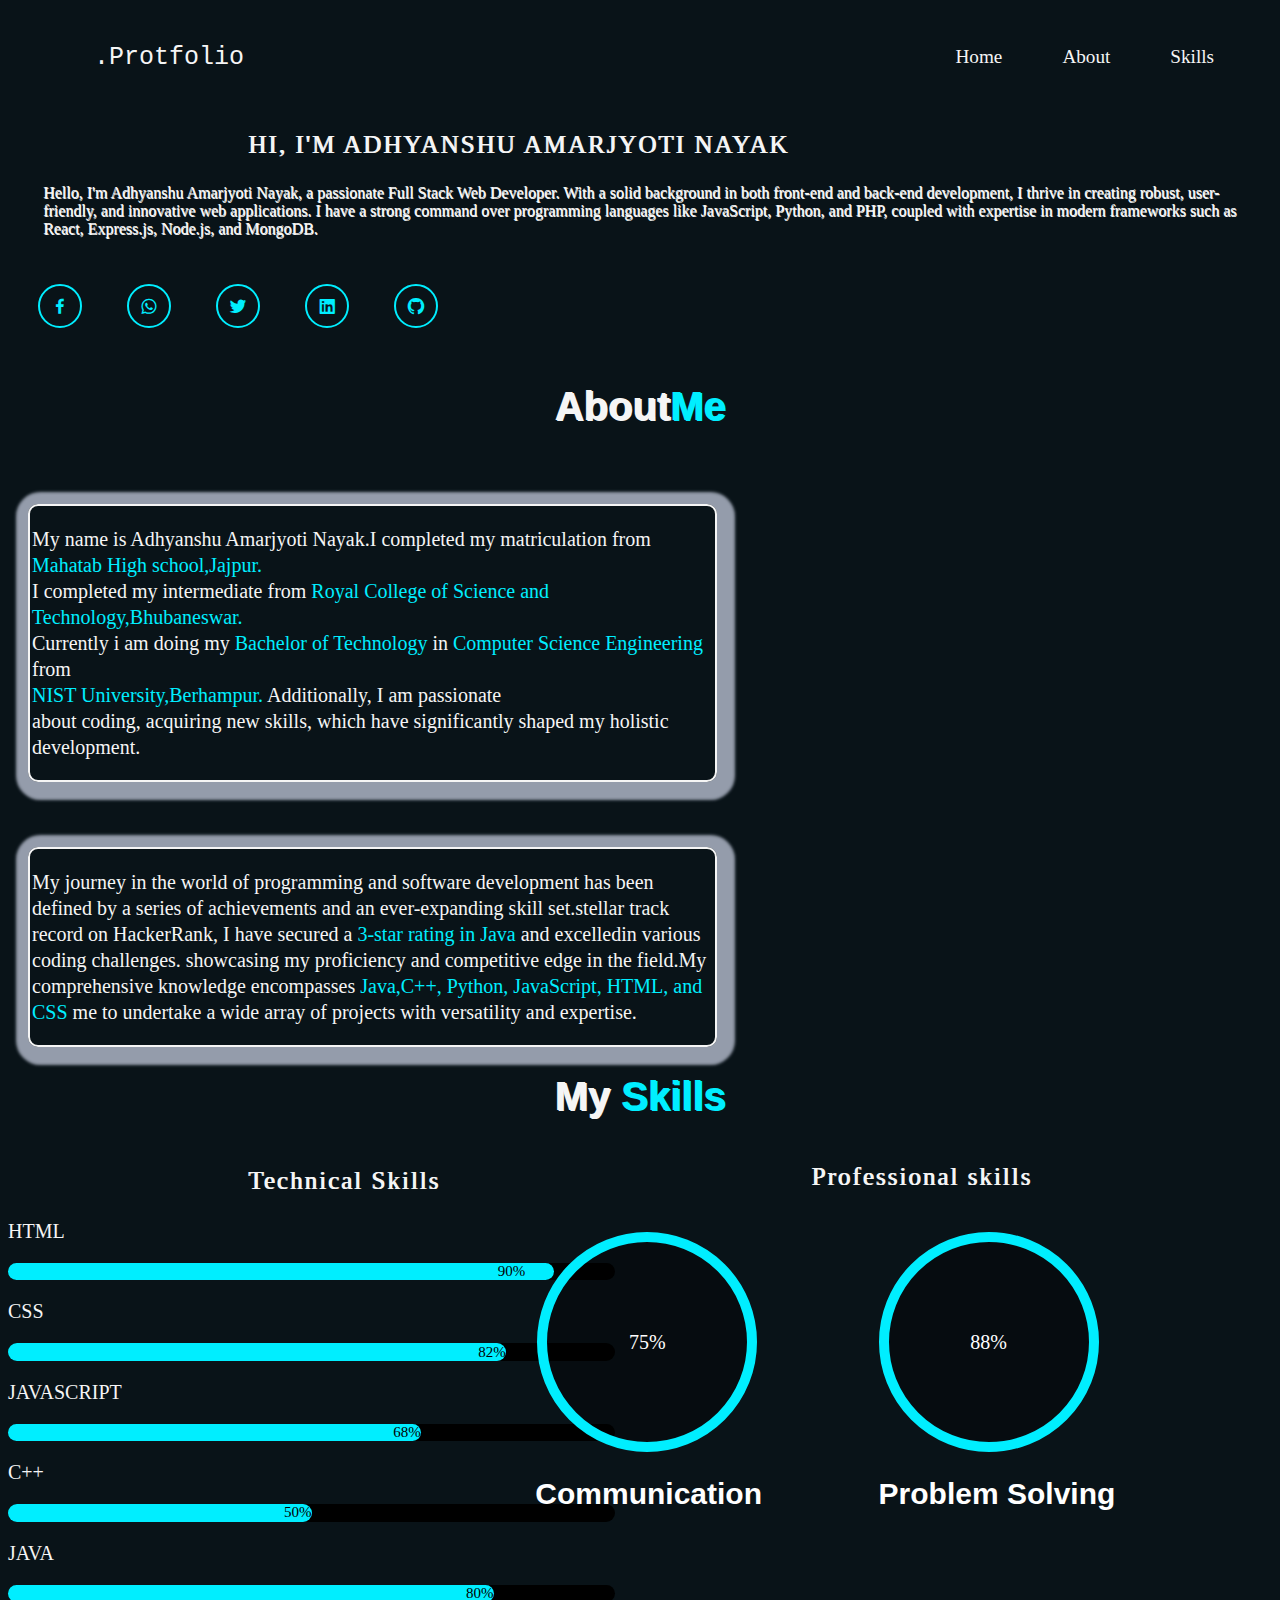
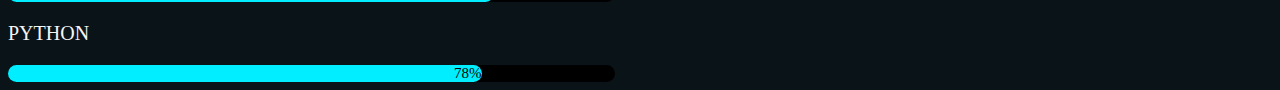
<file: index.html>
<!DOCTYPE html>
<html lang="en">
  <head>
    <meta charset="UTF-8" />
    <meta name="viewport" content="width=device-width, initial-scale=1.0" />
    <title>PROTFOLIO</title>
    <link
      href="https://unpkg.com/boxicons@2.1.4/css/boxicons.min.css"
      rel="stylesheet"
    />
    <link
      rel="stylesheet"
      href="https://cdnjs.cloudflare.com/ajax/libs/font-awesome/6.4.2/css/all.min.css"
    />
    <link rel="stylesheet" href="style.css" />
  </head>

  <body>
    <header>
       <main>
        <section id="root">
      <nav class="navbar">
        <ul>
          <li class="formob"><a href="#">Skills</a></li>
          <li class="formob"><a href="#">About</a></li>
          <li class="formob"><a href="#">Home </a></li>

          <div class="prot">.Protfolio</div>
        </ul>
      </nav>
    </header>
     
    <div class="paragraph">
      <p id="para">HI, I'M ADHYANSHU AMARJYOTI NAYAK</p>
    </div>
    <div>
      <p id="intro">
        Hello, I'm Adhyanshu Amarjyoti Nayak, a passionate Full Stack Web Developer. With a
        solid background in both front-end and back-end development, I thrive in
        creating robust, user-friendly, and innovative web applications. I have
        a strong command over programming languages like JavaScript, Python, and
        PHP, coupled with expertise in modern frameworks such as React,
        Express.js, Node.js, and MongoDB.
      </p>
    </div>

    <div class="home-sci">
      <a href="#"><i class="bx bxl-facebook"></i></a>
      <a href="#"><i class="bx bxl-whatsapp"></i></a>
      <a href="#"><i class="bx bxl-twitter"></i></a>
      <a href="#"><i class="bx bxl-linkedin-square"></i></a>
      <a href="#"><i class="bx bxl-github"></i></a>
    </div>
  </section>
       <section id="root2">
        <h1>About<span>Me</span></h1>
         
        <div class="para">
<p>My name is Adhyanshu Amarjyoti Nayak<span></span>.I completed my matriculation from 
<span>Mahatab High school,Jajpur.</span><br>I completed my intermediate from  <span>Royal College of Science and Technology,Bhubaneswar. </span>
<br>Currently i am doing my <span>Bachelor of Technology </span> in  <span> Computer Science Engineering</span>  from
<br><span>NIST University,Berhampur.</span>
Additionally,  I am passionate<br>about coding, acquiring new skills, which have significantly shaped my holistic development.</p>
          </div>
          <div class="para1">
           <p>My journey in the world of programming and software development has been defined by a series of achievements
              and an ever-expanding skill set.stellar track record on HackerRank, I have secured a <span>3-star rating in  Java</span> and
              excelledin various coding challenges.
              showcasing my proficiency and competitive edge in the field.My comprehensive knowledge encompasses <span> Java,C++, 
              Python, JavaScript, HTML, and CSS</span> me to undertake a wide array of projects with versatility and expertise.
              </p>
                 
          </div>
       </section>
           <section id="root3">
            <div class="heading">
              <div class="head">
            <h1>My <span>Skills</span></h1> 
               </div>
          <div>
          <p id="para">Technical Skills</p>
          <p id="para1">Professional skills</p>
            <div class="cont">
                <p class="paratwo communication">75%</p>
                  <h2 class="id">Communication</h2>
            </div>
                 <div class="cont1">
               <p class="paratwo1 communication">88%</p>
                  <h2 class="ido">Problem Solving</h2>
                 </div>
            
        <p>HTML</p> 
        <div class="container"> 
            <div class="skill html">90%</div> 
        </div> 
      
        <p>CSS</p> 
        <div class="container"> 
            <div class="skill css">82%</div> 
        </div> 
        <p>JAVASCRIPT</p> 
        <div class="container"> 
            <div class="skill javascript">68%</div> 
        </div> 
        <p>C++</p> 
        <div class="container"> 
            <div class="skill cplus">50%</div> 
        </div> 
        <p>JAVA</p> 
        <div class="container"> 
            <div class="skill java">80%</div> 
        </div> 
        <p>PYTHON</p> 
        <div class="container"> 
            <div class="skill python">78%</div> 
        </div> 
           </section>
</main>
  </body>
</html>
</file>
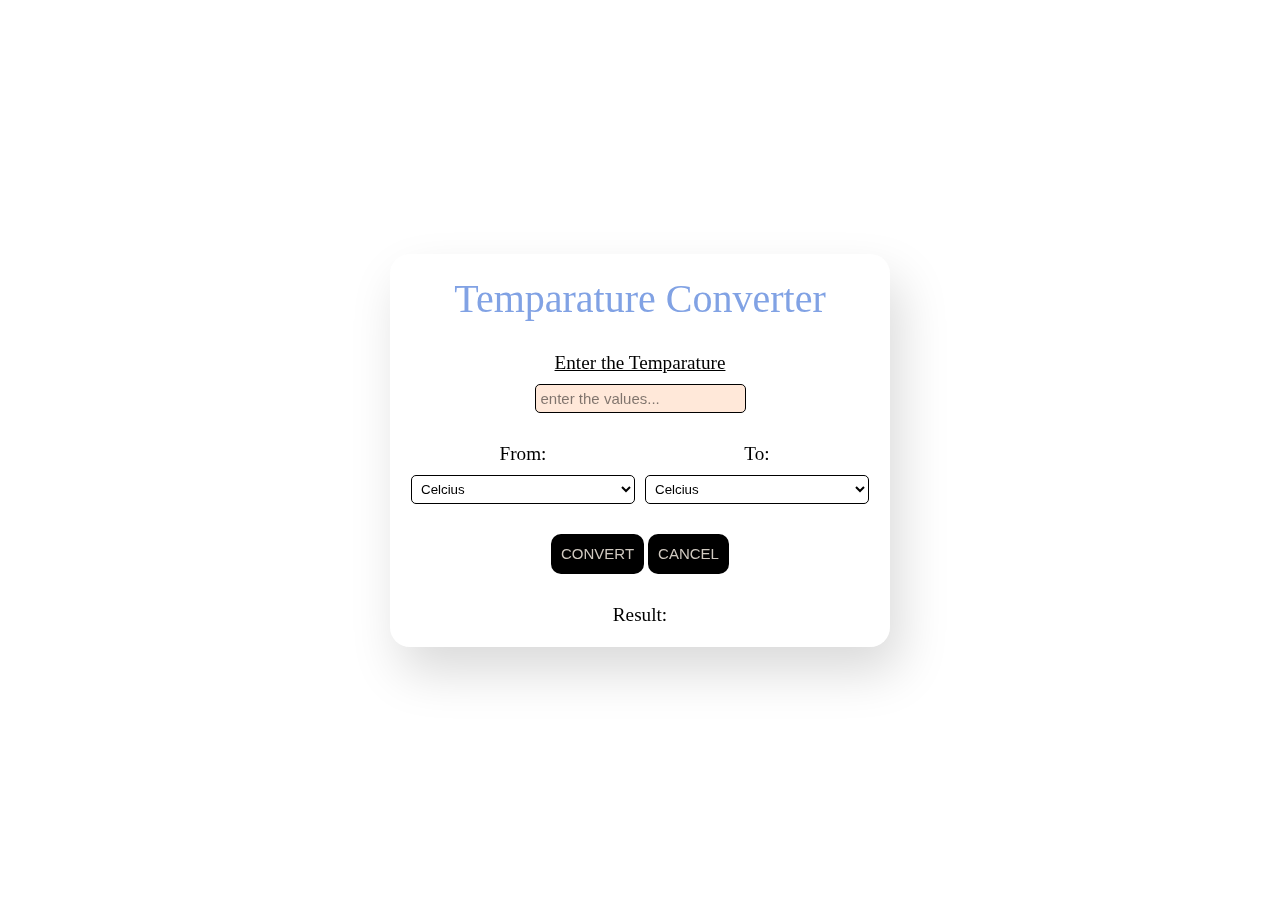
<file: temperature.html>
<!DOCTYPE html>
<html lang="en">
<head>
    <meta charset="UTF-8">
    <meta name="viewport" content="width=device-width, initial-scale=1.0">
    <link rel="stylesheet" href="temperature.css">
    <title>Temparature Converter</title>
</head>
<body>
    <section>
        <div class="container"></div>
        <div class="dashboard">
            <h2>Temparature Converter</h2>
            <div class="value">
               <label for="Fahrenheit"><u>Enter the Temparature</u></label><br>
                <input type="number" name="temp" placeholder="enter the values..." id="values">
            </div>
            <div class="choices">
                <div>
                    <label for="type">From:</label>
                    <select name="type" id="temp1">
                        <option value="celcius">Celcius</option>
                        <option value="fahrenheit">Fahrenheit</option>
                        <option value="kelvin">Kelvin</option>
                    </select>
                </div>
                <div>
                    <label for="type">To:</label>
                    <select name="type" id="temp2">
                        <option value="celcius">Celcius</option>
                        <option value="fahrenheit">Fahrenheit</option>
                        <option value="kelvin">Kelvin</option>
                    </select>
                </div>
            </div>
            <div>
                <button type="submit" id="btn" onclick="temperature()">Convert</button>
                <button type="submit" id="btn" onclick="reset()">Cancel</button>
            </div>
            <div class="resultss">
                <label for="result">Result:</label>
                <div id="result"></div>
            </div>
        </div>
    </section>
    <script src="temperature.js"></script>
</body>
</html>
</file>
<file: style.css>
/* CSS for Home Section*/


 .root{
    padding: 0px;
    margin: 0px;
}
.navbar 
{
  
   width:97%;
   height: 30%;
 /*  border: 2px solid blue;*/
   border-radius: 5px;
   padding: 3px 6px;
   margin:12px; 
/*  background-color:rgb(105,105,105);*/
   
}
.navbar ul
{
   
   overflow: auto;
   margin: 8px;
}
.navbar li
{
    
    float: right;
    list-style: none;
    font-size: larger;
    padding: 10px;
    margin: 13px 20px;
    color: whitesmoke;
}
 .navbar li a
 {
     
     color: whitesmoke;
     text-decoration: none;
 }
  .prot
 {
    float:left;
    margin:20px;
    list-style: none;
    font-size: 25px;
    font-family:'Courier New', Courier, monospace;
    color: whitesmoke;
 }
body
 {
     background-color:rgba(0, 10, 16, 0.966);
     
 }

  .navbar li:hover{
      background-color:black;
      cursor:pointer;
  }
   .source
   {
     display: flex; 
     border-radius:50%;
     width: 300px;
     height: 300px;
     float: right;
     margin-right: 210px;
     margin-top: 50px;
     border: 10px solid rgb(0,255,255);
     
   }
 #para
 {
    
    font-family:Verdana;
    font-size:30px;
    color: whitesmoke;
    margin-top:4.4em;
    margin-left: 3.6em;
    text-shadow: 2.2px 2.2px whitesmoke;
 }
  #para1
  {
    display: flex; 
    font-family:Verdana;
    font-size:larger;
    color: whitesmoke;
    margin-top:-0.5em;
    margin-left: 5.7em;
  }
     #inline
   { 
     display: flex;
    font-family:Verdana;
    font-size:larger;
    color:rgb(0,255,255);
    margin-top:-0.2em;
    margin-left: -0.2px;
    text-shadow: 2px 2px rgb(0,255,255);
   }
    #intro
    {
    display: flex; 
    font-family:Verdana;
    font-size:16px;
    color:whitesmoke;
    margin-left: 2.2em;
    text-shadow: 0.7px 0.7px whitesmoke;
    }
      .home-sci{
          display: flex;
      }
      .home-sci a{
        display: inline-flex;
        justify-content: center;
        align-items: center;
        width: 40px;
        height: 40px;
        background: transparent;
        border: 2px solid #0ef;
        border-radius:50%;
        font-size: 20px;
        color: #0ef;
        text-decoration: none;
        margin:30px 15px 30px 30px;
        
      }
       .home-sci a:hover
       {
           background: #0ef;
           color:#081b29;
           box-shadow: 0 0 20px #0ef;

       }
         .navbar .show{
              float: right;
              list-style:none;
              color: white;
              position:absolute;
              display:none;
         }
            .sidebar{
                  position: absolute;
                  top: 0;
                  right: 0;
                  height: 15vh;
                  width: 100vw;
                  z-index: 99;
                  background-color:rgba(255, 255, 255, 0.219);
                  backdrop-filter: blur(10px);
                  display: none;
                  flex-direction: row;
                  
            }
              .sidebar li{
                    width: 100%;
              }
                .sidebar a{
                      width: 100%;
                }
                  
           @media screen and (max-width:1075px) {
                 .source{
                      margin-right: 23px;
                 }
                 
           }
          
            
           
           @media screen and (max-width:908px) {
            .source{
                      width: 250px;
                      height: 250px;
                      margin-top: 60px;
            }
            
      }
            @media screen and (max-width:721px) {
            .prot{
                font-size: 20px;
                margin-left: 10px;
                margin-top: 23px;
            }
              .source{
                  margin-top: 55px;
              }
             
      }
                 @media screen and (max-width:680px) {
            .prot{
                 margin-top: 23px;
                 margin-left: -1px;
            }
           
      }
                  @media screen and (max-width:669px) {
                  .navbar li{
                      font-size: medium;
                   }
                      .prot{
                        margin-top: 19px;
                        margin-left: -20px;
                      }
                     
             }      
                     @media screen and (max-width:615px)
                      
                 {
                      .prot{
                           margin-top: -41px;
                      }
                      
                  }
                     @media screen and (max-width:430px){
                                   
                                .formob{
                                  display: none;
                               }      
                                 .navbar .show{
                                  display: block;
                                  right: 0;
                                 }
                                .prot{
                                display: block;
                                position: absolute; 
                                left: 0;
                            }
                                 #intro{
                                 text-shadow: none;
                                 font-size: 20px;
                                 }
                              
                     }    
                             @media screen and (max-width:320px){
                                 
                                          .home-sci a{
                                           font-size: 20px;
                                           margin-left: 1px;
                                     }
                                           .source{
                                            width: 230px;
                                            height: 230px;
                                        }
                                             #intro{
                                             text-shadow: none;
                                             font-size: 20px;
                                 }  
                              }
                    /*CSS for about section*/
                      
                  
                  
                  
                  
                   
                    h1{
                         color: whitesmoke;
                         text-align: center;
                         font-size: 2.7em;
                         font-family:'Franklin Gothic Medium', 'Arial Narrow', Arial, sans-serifsans-serif;
                         
                      }
                      span{
                            color: #0ef;
                      }
                        p{
                            color: whitesmoke;
                        }
                          .para{
                              margin-top: 75px;
                              margin-left: 20px;
                              font-size: larger;
                              line-height: 1.3;
                              border: 2px solid whitesmoke;
                              border-radius: 10px;
                              width: 54%;
                              padding-left: 2px;
                              box-shadow: 3px 3px 3px 15px rgb(148, 156, 171);
                          }
                           .para1{
                            margin-top: 65px;
                            margin-left: 20px;
                            font-size: larger;
                            line-height: 1.3;
                            border: 2px solid whitesmoke;
                            border-radius: 10px;
                            width: 54%;
                            padding-left: 2px;
                            box-shadow: 3px 3px 3px 15px rgb(148, 156, 171);
                           }
                            
                               #sx{
                                  float: right;
                                  box-shadow: 2px 2px 2px 2px rgb(148, 156, 171);
                                  margin-top: -70px;
                               }
                                button:hover{
                                 background-color:rgba(0, 255, 255, 0.208);
                                 cursor:pointer;
                             }
                               @media screen and (max-width:1535px){
                                    .para{
                                         font-size: 20px;
                                    }
                                     .para1{
                                        font-size: 20px;
                                     }
                                     img{
                                         width:350px;
                                         height: 350px;
                                         right:2px;
                                        }
                               }
                               @media screen and (max-width:1040px){
                                .para{
                                  font-size: 15px;
                             }
                                 .para1{
                                 font-size: 15px;
                              }
                                  img{
                                  width:250px;
                                  height: 250px;
                             }
                               }
                               @media screen and (max-width:790px){
                                .para{
                                  font-size: 16px;
                             }
                                 .para1{
                                 font-size: 16px;
                              }
                                  img{
                                  width:250px;
                                  height: 250px;
                                  margin-right: 15px;
                                  margin-top: 200px;
                             }
                                 #sx{
                                      margin-top: -70px;
                                      font-size: 15px;
                                 }
                               }
                               @media screen and (max-width:450px){
                                       img{
                                          display: none;
                                       }
                                        .para{
                                           width: 80%;
                                           font-size: 16px;
                                        }
                                        .para1{
                                           width:80%;
                                           font-size: 16px;
                                        }
                                         #sx{
                                          margin-top: -20px;
                                          margin-right:190px ;
                                          font-size: 10px;
                                         }
                               }
                               @media screen and (max-width:390px){
                                .para{
                                  
                                  font-size: 15px;
                               }
                               .para1{
                                  
                                  font-size: 15px;
                               }
                               #sx{
                                 margin-top: -20px;
                                 margin-right:160px ;
                                 font-size: 10px;
                            }
                           }
                            @media screen and (max-width:320px){
                              #sx{
                                 margin-top: -20px;
                                 margin-right:140px ;
                                 font-size: 10px;
                            }
                               }
                                /*css for skill section*/
                               h1{
                                text-align: center;
                                color: whitesmoke;
                                margin-bottom: 1.2em;
                                text-shadow: 1.5px 0.6px;
                                font-size: 40px;
                            }
                         body{
                               background:rgba(0, 10, 16, 0.966);
                          }
                         p { 
                             font-size: 20px; 
                             color:whitesmoke;
                            
                         } 
                          span{
                               color: #0ef;
                          }
                       
                         .container { 
                             background-color: black; 
                             width: 48%; 
                             border-radius: 15px; 
                             
                         } 
                           #para{
                                margin-left: 9.6em;
                                font-size: 25px;
                                letter-spacing: 2px;
                                margin-top: 1.1em;
                                text-shadow: 1px 0.1px whitesmoke;
                           }
                            #para1{
                                float: right;
                                margin-top: -2.3em;
                                font-size: 25px;
                                letter-spacing: 2px;
                                margin-right: 9.6em;
                                text-shadow: 1px 0.1px whitesmoke;
                            }
                       
                         .skill { 
                             background-color: #0ef; 
                             color: black; 
                             padding: 0.2px; 
                             text-align: right; 
                             font-size: 15px; 
                             border-radius: 15px; 
                         } 
                       
                         .html { 
                             width: 90%; 
                         } 
                       
                         .css { 
                             width: 82%; 
                         } 
                          .javascript{
                               width: 68%;
                          }
                           .cplus{
                               width:50%;
                           }
                           .java{
                               width:80%;
                           }
                           .python{
                             width:78%;
                         }
                                .cont{
                                    float: right;
                                    margin-right: 25em;
                                    padding: 10px;
                                    
                               }
                                     .paratwo {
                                       width: 200px;
                                       height:200px;
                                       border-radius: 50%;
                                       border:10px solid #0ef;
                                       display: flex;
                                       align-items: center;
                                       justify-content: center;
                                       margin:2px;
                                       background: rgba(0, 0, 0, 0.318);
                                      -webkit-text-fill-color: white;
                                 }
                                      #comu{
                                        text-align: center;
                                    }
                                      .cont1{
                                           float: right;
                                           margin-right: -30em;
                                           padding: 10px;
                                           
                                      }  
                                          #aw{
                                               float: right;
                                               box-shadow: 2px 2px 2px 2px rgb(148, 156, 171);
                                               margin-top: -70px;
                                           }
                                             button:hover{
                                               background-color:rgba(0, 255, 255, 0.208);
                                               cursor:pointer;
                                             }
                                          
                                        
                                            .paratwo1{
                                             width: 200px;
                                             height:200px;
                                             border-radius: 50%;
                                             border:10px solid #0ef;
                                             display: flex;
                                             align-items: center;
                                             justify-content: center;
                                             margin-top:2px;
                                             background: rgba(0, 0, 0, 0.318);
                                            -webkit-text-fill-color: white;
                                              margin-right: -5.9em;
                                         }
                                           .heading{
                                               font-size: 20px;
                                           }
                                           h2{
                                                text-align: center;
                                                color: white;
                                         font-family:'Franklin Gothic Medium', 'Arial Narrow', Arial, sans-serif;
                                          }
                                             @media  screen and (max-width:1030px) {
                                                #para{
                                                   display: none;
                                                }
                                                 #para1{
                                                      display: none;
                                                 }
                                                  .cont{
                                                      display:none
                                                  }
                                                   .cont1{
                                                       display:none
                                                   }
                                                     .container{
                                                          width:80%;
                                                     }
                                                     .skill{
                                                          padding:2px;
                                                     }
                                                     #aw{
                                                          margin-top: -80px;
                                                     }
                                             }
                                               @media  screen and (max-width:780px){
                                                      .container{
                                                          width:95%;
                                                     }
                                                       .skill{
                                                          padding:5px;
                                                     }
                                                      .heading{
                                                          font-size: 15px;
                                                      }
                                                       p{
                                                           font-size: 30px;
                                                       }
                                                       #aw{
                                                         margin-top: -50px;
                                                         font-size: 25px;
                                                    }
                                          }
                                          @media  screen and (max-width:425px){
                                                     
                                                    h1{
                                                       text-shadow: none;
                                                       font-size: 200px;
                                                     }
                                                   p{
                                                     font-size: 180px;
                                                   }
                                                    .skill{
                                                     padding:15px;
                                                     
                                                    }
                                                      #aw {
                                                          
                                                          margin-top: -20px;
                                                          margin-right:190px ;
                                                          font-size: 20px;
                                                      }
                                                        
                                                        
                                          }
                                          @media  screen and (max-width:375px){
                                             #aw {
                                                          
                                                 margin-top: -20px;
                                                 margin-right:190px ;
                                                 font-size: 20px;
                                             }
                                          }
</file>
<file: temperature.css>
*{
    margin: 0;
    padding: 0;
    box-sizing: border-box;
}
section{
    position: relative;
    display: flex;
    justify-content:center ;
    align-items: center;
    width: 100%;
    height: 100vh;
    overflow: hidden;
}
.container{
    position: absolute;
    width: 100%;
    height: 100vh;
   
    object-fit: cover;
    background-size: cover;
}
.dashboard{
    position: relative;
    padding: 60px;
    background: rgb(255,255,255,0.15);
    backdrop-filter: blur(5px);
    text-align: center;
    border: 1px solid rgb(255,255,255,0.15);
    border-radius: 20px;
    width: auto;
    display: flex;
    flex-direction: column;
    gap: 30px;
    box-shadow: 10px 25px 50px  rgba(0, 0, 0, 0.15);
}
.dashboard h2{
    text-align: center;
    font-weight: 500;
    font-size: 40px;
    color: rgb(129, 162, 228);
}
.dashboard label{
    color: #000000;
    font-weight: 500;
    font-size: 1.2em;
}
.dashboard input{
    border-radius: 5px;
    border: none;
    padding: 5px;
    background: rgba(255, 102, 0, 0.15);
    outline: none;
    margin-top: 10px;
    border: 1px solid black;
}
.dashboard input::placeholder{
    color: rgba(0, 0, 0, 0.5);
}
.option{
    background: rgba(0, 0, 0, 0.15);
}
#values{
    color: black;
    font-size: 15px;
}
.choices {
    display: flex;
    gap: 10px;
}
.choices div {
    display: flex;
    flex-direction: column;
    gap: 10px;
    width: 100%;
}
.choices select{
    border-radius: 5px;
    border: none;
    padding: 5px;
    background: rgb(255,255,255,0.15);
    border: 1px solid black;
    outline: none;
}
#btn {
    height: 40px;
    padding: 10px;
    font-size: 15px;
    font-weight: 500;
    text-transform: uppercase;
    color: #D0C9C0;
    border: none;
    border-radius: 10px;
    cursor: pointer;
    background: #000000;
}
.credits{
    position: absolute;
    color: rgba(255, 255, 255, 0.732);
    margin-top: 90vh;
    display: flex;
    justify-content: space-evenly;
    
}
@media (min-width:200px) and (max-width:500px) {
    .container{
        width: 100%;
        height: 100vh;
        background-size: cover;
    }
    .dashboard{
        width: 250px;
        padding: 20px;
    }
    .dashboard h2{
        font-size: 25px;
    }
    .credits{
        display:  block;
        text-align: center;
    }
}
@media (min-width:500px) and (max-width:768px) {
    .container{
        width: 100%;
        height: 100vh;
        object-fit: cover;
    }
    .dashboard{
        width: 600px;
        padding: 30px;
    }
    .dashboard h2{
        font-size: 45px;
    }
    .credits{
        display:  block;
        text-align: center;
    }
}
@media (min-width:500px) and (max-width:720px) {
    .container{
        width: 100%;
        height: 100vh;
        object-fit: cover;
    }
    .dashboard{
        width: 250px;
        padding: 20px;
    }
    .dashboard h2{
        font-size: 25px;
    }
    .credits{
        display:  block;
    }
}
@media (min-width:768px) {
    .container{
        width: 100%;
        height: 100vh;
        object-fit: cover;
    }
    .dashboard{
        width: 500px;
        padding: 20px;
    }
    .dashboard h2{
        font-size: 40px;
    }
}
@media (min-width:1440px) {
    .container{
        width: 100%;
        height: 100vh;
        object-fit: cover;
    }
    .dashboard{
        width: 900px;
        padding: 30px;
    }
    .dashboard h2{
        font-size: 60px;
    }
    
}
</file>
